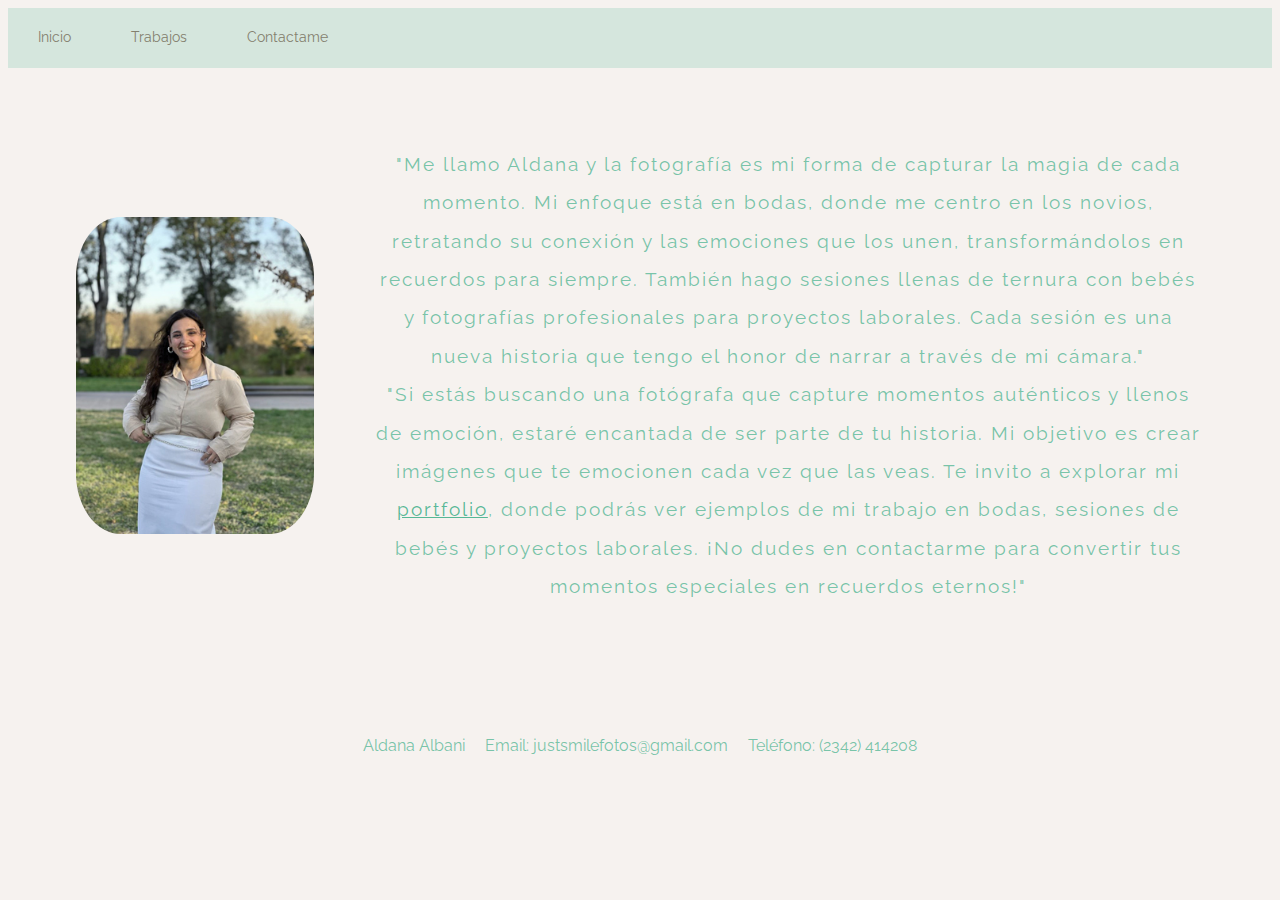
<file: index.html>
<!DOCTYPE html>
<html lang="es">

<head>
    <link rel="preconnect" href="https://fonts.googleapis.com">
    <link rel="preconnect" href="https://fonts.gstatic.com" crossorigin>
    <link href="https://fonts.googleapis.com/css2?family=Raleway:ital,wght@0,100..900;1,100..900&display=swap" rel="stylesheet">
    <link href="https://fonts.googleapis.com/css2?family=Dancing+Script:wght@400..700&display=swap" rel="stylesheet">
    <link rel="stylesheet" href="https://cdnjs.cloudflare.com/ajax/libs/font-awesome/6.0.0-beta3/css/all.min.css">
    <meta charset="UTF-8">
    <meta name="viewport" content="width=device-width, initial-scale=1.0">
    <link rel="stylesheet" href="/index.css">
    <script src="index.js"></script>
    <title>Aldana Albani</title>
</head>

<body>
    
        <nav class="topnav" id="myTopnav">
            <a href="index.html">Inicio</a>
            <a href="trabajos.html">Trabajos</a>
            <a href="contacto.html">Contactame</a>
            
        </nav>
    
    <main>
       
        <div class="presentacion">
                <img src="/public/imagenes/presentacion.jpg" alt="Foto de Aldana Albani" class="imagen">
                <p>"Me llamo Aldana y la fotografía es mi forma de capturar la magia de cada momento.
                Mi enfoque está en bodas, donde me centro en los novios, retratando su conexión y
                las emociones que los unen, transformándolos en recuerdos para siempre.
                También hago sesiones llenas de ternura con bebés y fotografías profesionales para proyectos laborales.
                Cada sesión es una nueva historia que tengo el honor de narrar a través de mi cámara."<br>
                "Si estás buscando una fotógrafa que capture momentos auténticos y llenos de emoción, estaré
                    encantada de ser parte de tu historia.
                    Mi objetivo es crear imágenes que te emocionen cada vez que las veas. Te invito a explorar mi
                    <a href="trabajos.html">portfolio</a>, donde podrás ver ejemplos de mi trabajo en bodas, sesiones de bebés y proyectos laborales. ¡No dudes
                    en contactarme para convertir
                    tus momentos especiales en recuerdos eternos!"</p>
                
            
        </div>
        
        <div class="contacto">
            <p>Aldana Albani </p>
            <p>Email: justsmilefotos@gmail.com</p>
            <p>Teléfono: (2342) 414208 </p>
        </div>
    </main>
</body>

</html>
</file>
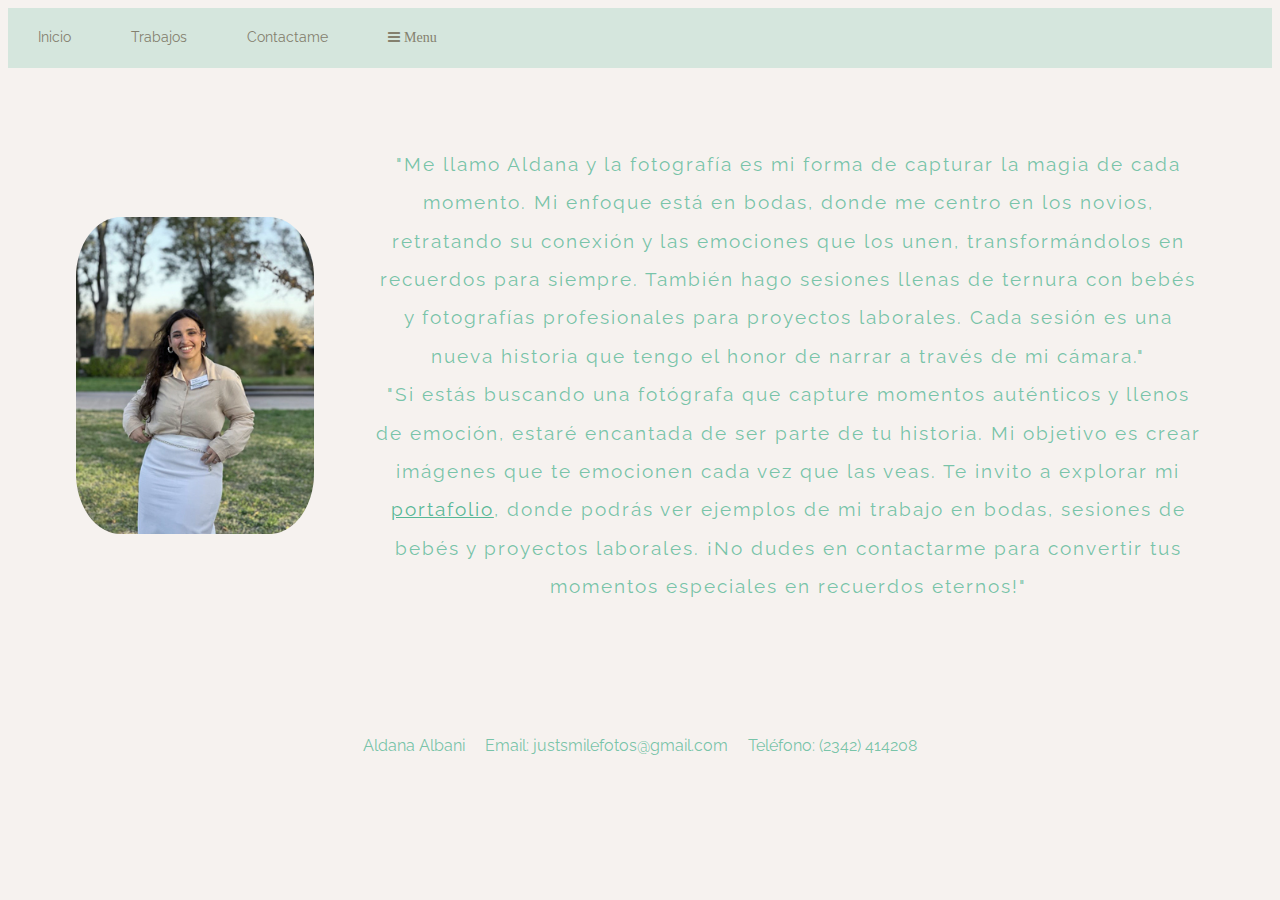
<file: public/index.html>
<!DOCTYPE html>
<html lang="es">

<head>
    <link rel="preconnect" href="https://fonts.googleapis.com">
    <link rel="preconnect" href="https://fonts.gstatic.com" crossorigin>
    <link href="https://fonts.googleapis.com/css2?family=Raleway:ital,wght@0,100..900;1,100..900&display=swap" rel="stylesheet">
    <link href="https://fonts.googleapis.com/css2?family=Dancing+Script:wght@400..700&display=swap" rel="stylesheet">
    <link rel="stylesheet" href="https://cdnjs.cloudflare.com/ajax/libs/font-awesome/4.7.0/css/font-awesome.min.css">
    <meta charset="UTF-8">
    <meta name="viewport" content="width=device-width, initial-scale=1.0">
    <link rel="stylesheet" href="/index.css">
    <script src="/index.js"></script>
    <title>Aldana Albani</title>
</head>

<body>
    
        <nav class="topnav" id="myTopnav">
            <a href="index.html">Inicio</a>
            <a href="trabajos.html">Trabajos</a>
            <a href="contacto.html">Contactame</a>
            <a href="javascript:void(0);" class="icon" onclick="cerrarnav()">
                <i class="fa fa-bars"> Menu </i>
            </a>
        </nav>
    
    <main>
       
        <div class="presentacion">
                <img src="/public/imagenes/presentacion.jpg" alt="Foto de Aldana Albani" class="imagen">
                <p>"Me llamo Aldana y la fotografía es mi forma de capturar la magia de cada momento.
                Mi enfoque está en bodas, donde me centro en los novios, retratando su conexión y
                las emociones que los unen, transformándolos en recuerdos para siempre.
                También hago sesiones llenas de ternura con bebés y fotografías profesionales para proyectos laborales.
                Cada sesión es una nueva historia que tengo el honor de narrar a través de mi cámara."<br>
                "Si estás buscando una fotógrafa que capture momentos auténticos y llenos de emoción, estaré
                    encantada de ser parte de tu historia.
                    Mi objetivo es crear imágenes que te emocionen cada vez que las veas. Te invito a explorar mi
                    <a href="/public/trabajos.html">portafolio</a>, donde podrás ver ejemplos de mi trabajo en bodas, sesiones de bebés y proyectos laborales. ¡No dudes
                    en contactarme para convertir
                    tus momentos especiales en recuerdos eternos!"</p>
                
            
        </div>
        
        <div class="contacto">
            <p>Aldana Albani </p>
            <p>Email: justsmilefotos@gmail.com</p>
            <p>Teléfono: (2342) 414208 </p>
        </div>
    </main>
</body>

</html>
</file>
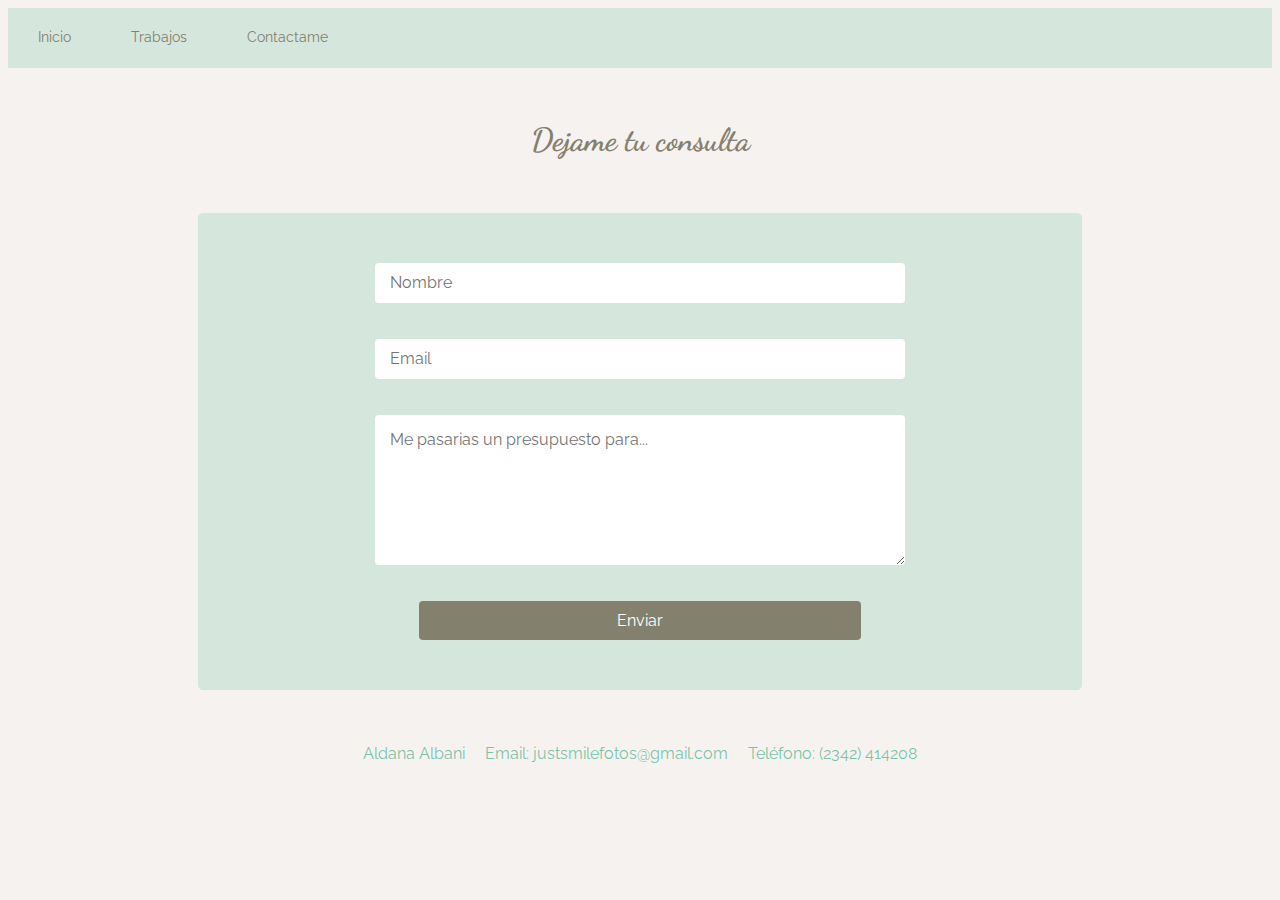
<file: contacto.html>
<!DOCTYPE html>
<html lang="es">
<head>
    <link rel="preconnect" href="https://fonts.googleapis.com">
    <link rel="preconnect" href="https://fonts.gstatic.com" crossorigin>
    <link href="https://fonts.googleapis.com/css2?family=Raleway:ital,wght@0,100..900;1,100..900&display=swap" rel="stylesheet">
    <link href="https://fonts.googleapis.com/css2?family=Dancing+Script:wght@400..700&display=swap" rel="stylesheet">
    <link rel="stylesheet" href="https://cdnjs.cloudflare.com/ajax/libs/font-awesome/4.7.0/css/font-awesome.min.css">
    <script type="text/javascript" src="index.js"></script>
    <link rel="stylesheet" href="/trabajos.css">
    <meta charset="UTF-8">
    <meta name="viewport" content="width=device-width, initial-scale=1.0">
    <title>Contactame</title>
</head>
<body>
    <nav class="topnav" id="myTopnav">
        <a href="index.html">Inicio</a>
        <a href="trabajos.html">Trabajos</a>
        <a href="contacto.html">Contactame</a>
        
    </nav>
    <h1 class="titulo-contacto">Dejame tu consulta</h1>
    <form name="contact" method="POST" data-netlify="true">
        
        <input type="text" id="name" name="name" placeholder="Nombre" required><br><br>
      
        
        <input type="email" id="email" name="email" required placeholder="Email"><br><br>
      
        
        <textarea id="message" name="message" required placeholder="Me pasarias un presupuesto para..."></textarea><br><br>
      
        <button type="submit" class="btn-form">Enviar</button>
    </form>

    <div class="contacto">
        <p>Aldana Albani </p>
        <p>Email: justsmilefotos@gmail.com</p>
        <p>Teléfono: (2342) 414208 </p>
    </div>
</body>
</html>
</file>
<file: index.css>
* {
    box-sizing: border-box;
}
.topnav {
    background-color: rgba(46, 169, 130, 0.160);
    overflow: hidden;
    height: 60px;
    margin: 0;
    padding: 0;
    font-family: "Raleway", sans-serif;
   
}

.topnav a {
    float: left;
    display: block;
    color: #84806e;
    text-align: center;
    padding: 21px 30px;
    text-decoration: none;
    font-size: 14px;

}

/*cambiar color cuando se pasa por ensima*/
.topnav a:hover {
    background-color: white;
    color: rgba(46, 169, 128, 0.430);
}

/* cambiar el color en la pagina activa*/
.topnav a.active { 
    background-color: rgba(52, 133, 105, 0.156);
    color: white;
}


/*estilo pagina*/

body {
    background-color: #f5f1ede4;
}


.presentacion {
    display: flex;
    flex-direction: row;
    justify-content: space-around;
    align-items: center;
    padding: 4em 2em;
    text-align: center;
    color: rgba(46, 169, 128, 0.649);
    font-size: 1.2em;
    font-family: "Raleway", sans-serif;
    line-height: 2;
    letter-spacing: 2px;
    margin: 0 auto;

}

.presentacion img{
    max-width: 20%;
    margin: 0 auto;
    border-radius: 19%;
   
}

.presentacion p {
    max-width: 70%;
    margin: 0 auto;
}

.presentacion a {
    color: rgba(46, 169, 128, 0.8);
    text-decoration: underline;
    transition: color 0.3s ease;
}

.contacto {
    display: flex;
    flex-direction: row;
    align-items: center;
    justify-content: center;
    text-align: center;
    padding: 2em 2em;
    color: rgba(46, 169, 128, 0.649);
    font-size: 1em;
    font-family: "Raleway", sans-serif;
    line-height: 2;
    margin: 0;
}

.contacto p {
    padding: 0 10px;
}

/* Media query para pantallas pequeñas (móviles) */
@media (max-width: 768px) {
    .presentacion {
      display: block; /* Cambia el diseño a bloque */
      text-align: center; /* Centra el contenido */
    }
  
    .imagen {
      margin-right: 0; /* Elimina el margen a la derecha */
      margin-bottom: 10px; /* Añade margen inferior entre imagen y texto */
    }
  }
</file>
<file: trabajos.css>
* {
    box-sizing: border-box;
}

body{
    background-color: #f5f1ede4;
}

.topnav {
    background-color: rgba(46, 169, 130, 0.160);
    overflow: hidden;
    height: 60px;
    margin: 0;
    padding: 0;
    font-family: "Raleway", sans-serif;
   
}

.topnav a {
    float: left;
    display: block;
    color: #84806e;
    text-align: center;
    padding: 21px 30px;
    text-decoration: none;
    font-size: 14px;

}

/*cambiar color cuando se pasa por ensima*/
.topnav a:hover {
    background-color: white;
    color: rgba(46, 169, 128, 0.430);
}




header {
    text-align: center;
    padding: 32px;
    font-family: "Dancing Script", cursive;
    color: #84806e;
}
.filas {
    display: -ms-flexbox;
    display: flex;
    -ms-flex-wrap: wrap;
    flex-wrap: wrap;
    width: 90%;
    padding: 0 10px;
    margin: 0 auto;
}

.columnas {
    -ms-flexbox: 25%;
    flex: 25%;
    padding: 0 4px;
    
}

.columnas img {
    margin-top: 8px;
    vertical-align: middle;
    
}

.btn {
    border: none;
    outline: none;
    padding: 10px 16px;
    background-color: rgba(46, 169, 130, 0.160);
    cursor: pointer;
    font-family: "Raleway", sans-serif;
    font-size: 18px;
}

.btn:hover {
    background-color: #ddd;
  }

/* ---------------- pagina de contacto -------------------------------- */
.titulo-contacto {
    text-align: center;
    padding: 32px;
    font-family: "Dancing Script", cursive;
    color: #84806e;
}

form {
    display: flex;
    flex-direction: column;
    margin: 0 auto;
    width: 70%;
    padding: 50px 0;
    border-radius: 5px;
    background-color: rgba(46, 169, 130, 0.160);
    text-align: center;
}



input[type="text"],
input[type="email"],
textarea {
    width: 60%;
    height: 40px;
    padding-left: 15px ;
    margin: auto;
    border: none;
    border-radius: 4px;
    box-sizing: border-box;
    font-size: 16px;
    font-family: "Raleway", sans-serif;
}

textarea {
    resize: vertical;
    min-height: 150px;
    padding-top: 15px;
}

.btn-form {
    width: 50%;
    margin: auto;
    padding: 10px 20px;
    background-color: #84806e;
    color: white;
    border: none;
    cursor: pointer;
    border-radius: 4px;
    font-size: 16px;
    font-family: "Raleway", sans-serif; ;
}

/*--------------------------contacto--------------------------------------*/
.contacto {
    display: flex;
    flex-direction: row;
    align-items: center;
    justify-content: center;
    text-align: center;
    padding: 2em 2em;
    color: rgba(46, 169, 128, 0.649);
    font-size: 1em;
    font-family: "Raleway", sans-serif;
    line-height: 2;
    margin: 0;
}

.contacto p {
    padding: 0 10px;
}
</file>
